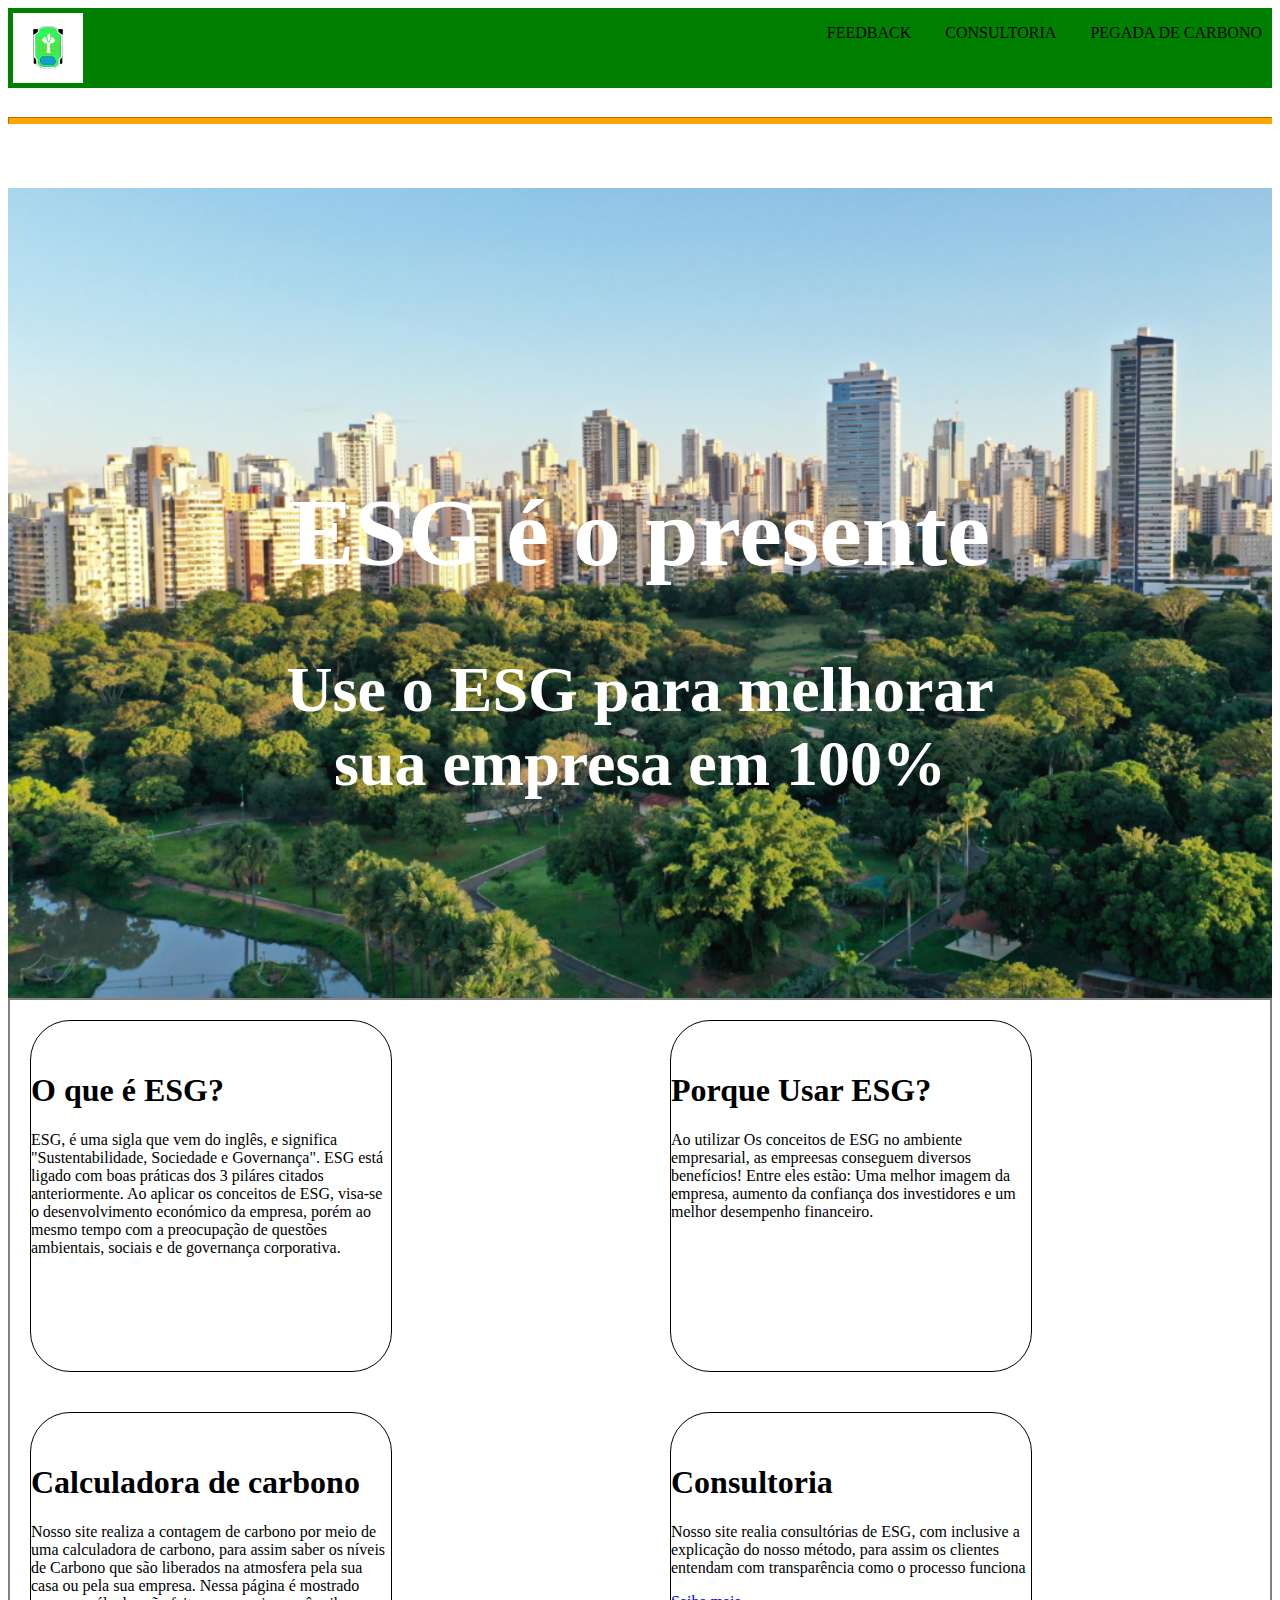
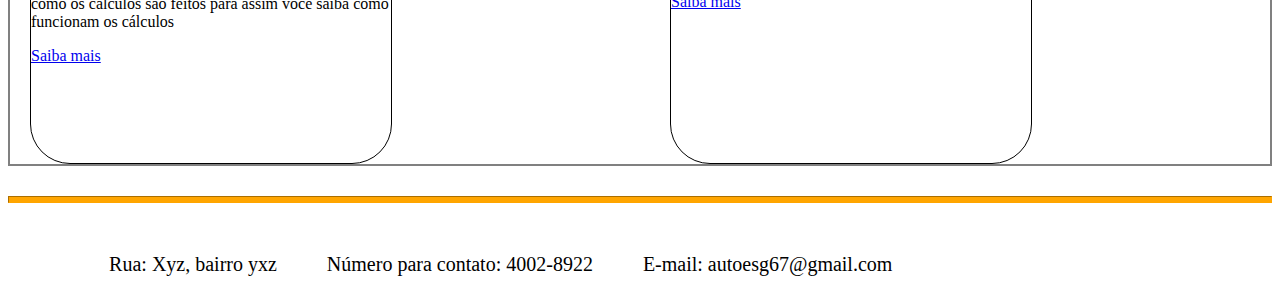
<file: index.html>
<!doctype html>
<html lang="pt-br">
    <head>
        <meta charset="UTF-8">
        <meta name="viewport" content="width=device-width, initial-scale=1.0">
        <link rel="stylesheet" href="css/style.css">
        <link rel="stylesheet" href="css/responsivo-celular.css">
         <!--Título principal da página -->
        <title> Empresa de ESG </title>
        
    </head>
    
    <body>
         <!-- Div com navbar que possui os links para as outras páginas e logo da empresa -->
        <div class="navbar">
            <nav>
                 <!--Logo da empresa -->
                <a href="#"> 
                    <img src="img/Logo.jpeg" alt="hDC Host" class="logo" />
                <ul class="navbar-items">
                                 
                    <li>
                     
                      </li>
                      
             <!--Link para página de "Feedback" -->
                      <li><a href="html/formulario.html">Feedback</a></li>
                       <li>
                         <!--Link para página de Consultoria -->
                           <a href="html/consultoria.html">Consultoria</a> 
                          </li>
                           <li>
                             <!--Link para página de "Pegada de Carbono" -->
                               <a href="html/contagem-de-carbono.html"> Pegada de Carbono</a>
                               </li>
                            </nav>
    
            </ul>
            <hr>
    
                </div>

        <!-- imagem principal do site -->
        <section class="banner-principal">
            <h1>ESG é o presente</h1>
            <p>Use o ESG para melhorar sua empresa em 100%</p>
        </section>

        
        <!-- Conteúdo Principal do site -->
        <main>
 <!--seção com a imagem de fundo do site -->
            <section class="imagem1">
<div class="cards">
 <!-- div com a página da cálculadora de carbono -->
 

  <!--Div com o significado de ESG -->
 <div class="links">
    <h1>O que é ESG?</h1>
    <p>ESG, é uma sigla que vem do inglês, e significa "Sustentabilidade, Sociedade e Governança". ESG está ligado com boas práticas dos 3 piláres citados anteriormente. Ao aplicar os conceitos de ESG, visa-se o desenvolvimento económico da empresa, porém ao mesmo tempo com a preocupação de questões ambientais, sociais e de governança corporativa.</p>
 </div>
  <!--Div com motivos para usar ESG -->
 <div class="links">
    <h1>Porque Usar ESG?</h1>

    <p>Ao utilizar Os conceitos de ESG no ambiente empresarial, as empreesas conseguem diversos benefícios! Entre eles estão: Uma melhor imagem da empresa, aumento da confiança dos investidores e um melhor desempenho financeiro.</p>
 </div>

 <!--Div com Card sobre cálculadora de carbono -->
 <div class="links">

        <h1>Calculadora de carbono</h1>
        <p>Nosso site realiza a contagem de carbono por meio de uma calculadora de carbono, para assim saber os níveis de Carbono que são liberados na atmosfera pela sua casa ou pela sua empresa. Nessa página é mostrado como os cálculos são feitos para assim você saiba como funcionam os cálculos</p>
         <!--Link para página da cálculadora de carbono-->
        <p><a class="saiba-mais" href="html/contagem-de-carbono.html">Saiba mais</a></p>
    </div>
<!-- div com card sobre Consultoria -->
<div class="links">
    <h1>Consultoria</h1>
    <P>Nosso site realia consultórias de ESG, com inclusive a explicação do nosso método, para assim os clientes entendam com transparência como o processo funciona</P>
<p><a href="html/consultoria.html">Saiba mais</a></p>
</div>
</div>
            </section>
            <!-- Fim do conteúdo principal-->
        </main>
        <hr>
   <!--Seção com localização e número de contato-->
   <section class="links">
    <!--Footer com localização e número de contato-->
                   <footer>
                       
   <div class="localizacao">
  <!--Rua onde se localiza a empresa e o número para contato-->
   <p>Rua: Xyz, bairro yxz</p>
   <p>Número para contato: 4002-8922</p>
   <p>E-mail: autoesg67@gmail.com</p>
   </div>
   <!--Fim do Footer com localização e número de contato-->
                   </footer>
                    <!--Fim da Seção com localização e número de contato-->
                </section>
      
    
</html>
</file>
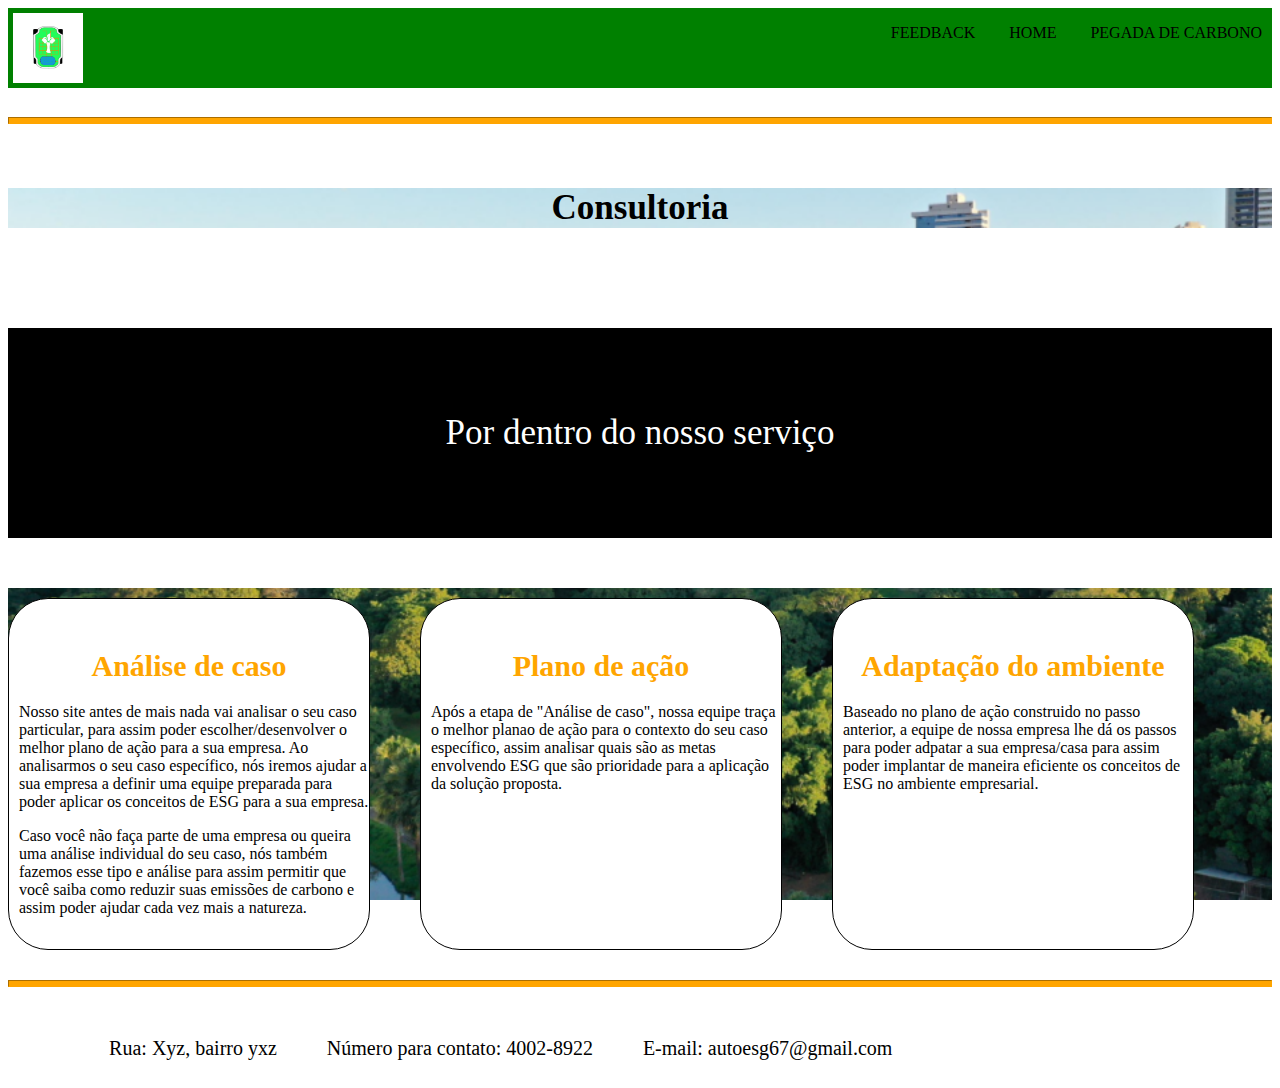
<file: html/consultoria.html>
<!DOCTYPE html>
<html lang="pt-br">
<head>
    <meta charset="UTF-8">
    <meta name="viewport" content="width=device-width, initial-scale=1.0">
    <title>Consultoria</title>
    <link rel="stylesheet" href="../css/style.css">
    <link rel="stylesheet" href="../css/responsivo-celular-consultoria.css">
</head>
<body>
    <div class="navbar">
        <nav>
            <a href="#"> 
                <img src="../img/Logo.jpeg" alt="hDC Host" class="logo" />
            <ul class="navbar-items">
                             
                <li>
                 
                  </li>
                  
        
                  <li><a href="formulario.html">Feedback</a></li>
                   <li>
                       <a href="../index.html">Home</a> 
                      </li>
                       <li>
                           <a href="contagem-de-carbono.html"> Pegada de carbono</a>
                           </li>
                        </nav>

        </ul>
        <hr>

            </div>

<section class="imagem-principal">
   
    
        
    <div class="titulo-principal">
          <!-- Título principal -->
        <h1>Consultoria</h1>

        
    </div>

</section>

  <!-- Seção com o título secundário -->
<section class="secao2">
<p>Por dentro do nosso serviço</p>
</section>
 <!-- Seção com os serviços de consultoria -->
<section class="consultoria-section">
    
     <!-- Div com os serviços -->
<div class="servicos">
<h1>Análise de caso</h1>
<p>Nosso site antes de mais nada vai analisar o seu caso particular, para assim poder escolher/desenvolver o melhor plano de ação para a sua empresa. Ao analisarmos o seu caso específico, nós iremos ajudar a sua empresa a definir uma equipe preparada para poder aplicar os conceitos de ESG para a sua empresa.</p>
<p>Caso você não faça parte de uma empresa ou queira uma análise individual do seu caso, nós também fazemos esse tipo e análise para assim permitir que você saiba como reduzir suas emissões de carbono e assim poder ajudar cada vez mais a natureza.</p>
</div>

 <!-- Div com os serviços -->
<div class="servicos">
    <h1>Plano de ação</h1>
    <p>Após a etapa de "Análise de caso", nossa equipe traça o melhor planao de ação para o contexto do seu caso específico, assim analisar quais são as metas envolvendo ESG que são prioridade para a aplicação da solução proposta.</p>
 
</div>
 <!-- Div com os serviços -->

<div class="servicos">
    <h1>Adaptação do ambiente</h1>
    <p>Baseado no plano de ação construido no passo anterior, a equipe de nossa empresa lhe dá os passos para poder adpatar a sua empresa/casa para assim poder implantar de maneira eficiente os conceitos de ESG no ambiente empresarial.  </p>
</div>
 <!-- Fim da seção com os serviços de consultoria -->
</section>

<hr>
   <!--Seção com localização e número de contato-->
   <section class="links">
    <!--Footer com localização e número de contato-->
                   <footer>
                       
   <div class="localizacao">
  <!--Rua onde se localiza a empresa e o número para contato-->
   <p>Rua: Xyz, bairro yxz</p>
   <p>Número para contato: 4002-8922</p>
   <p>E-mail: autoesg67@gmail.com</p>
   </div>
   <!--Fim do Footer com localização e número de contato-->
                   </footer>
                    <!--Fim da Seção com localização e número de contato-->
                </section>






</body>
</html>
</file>
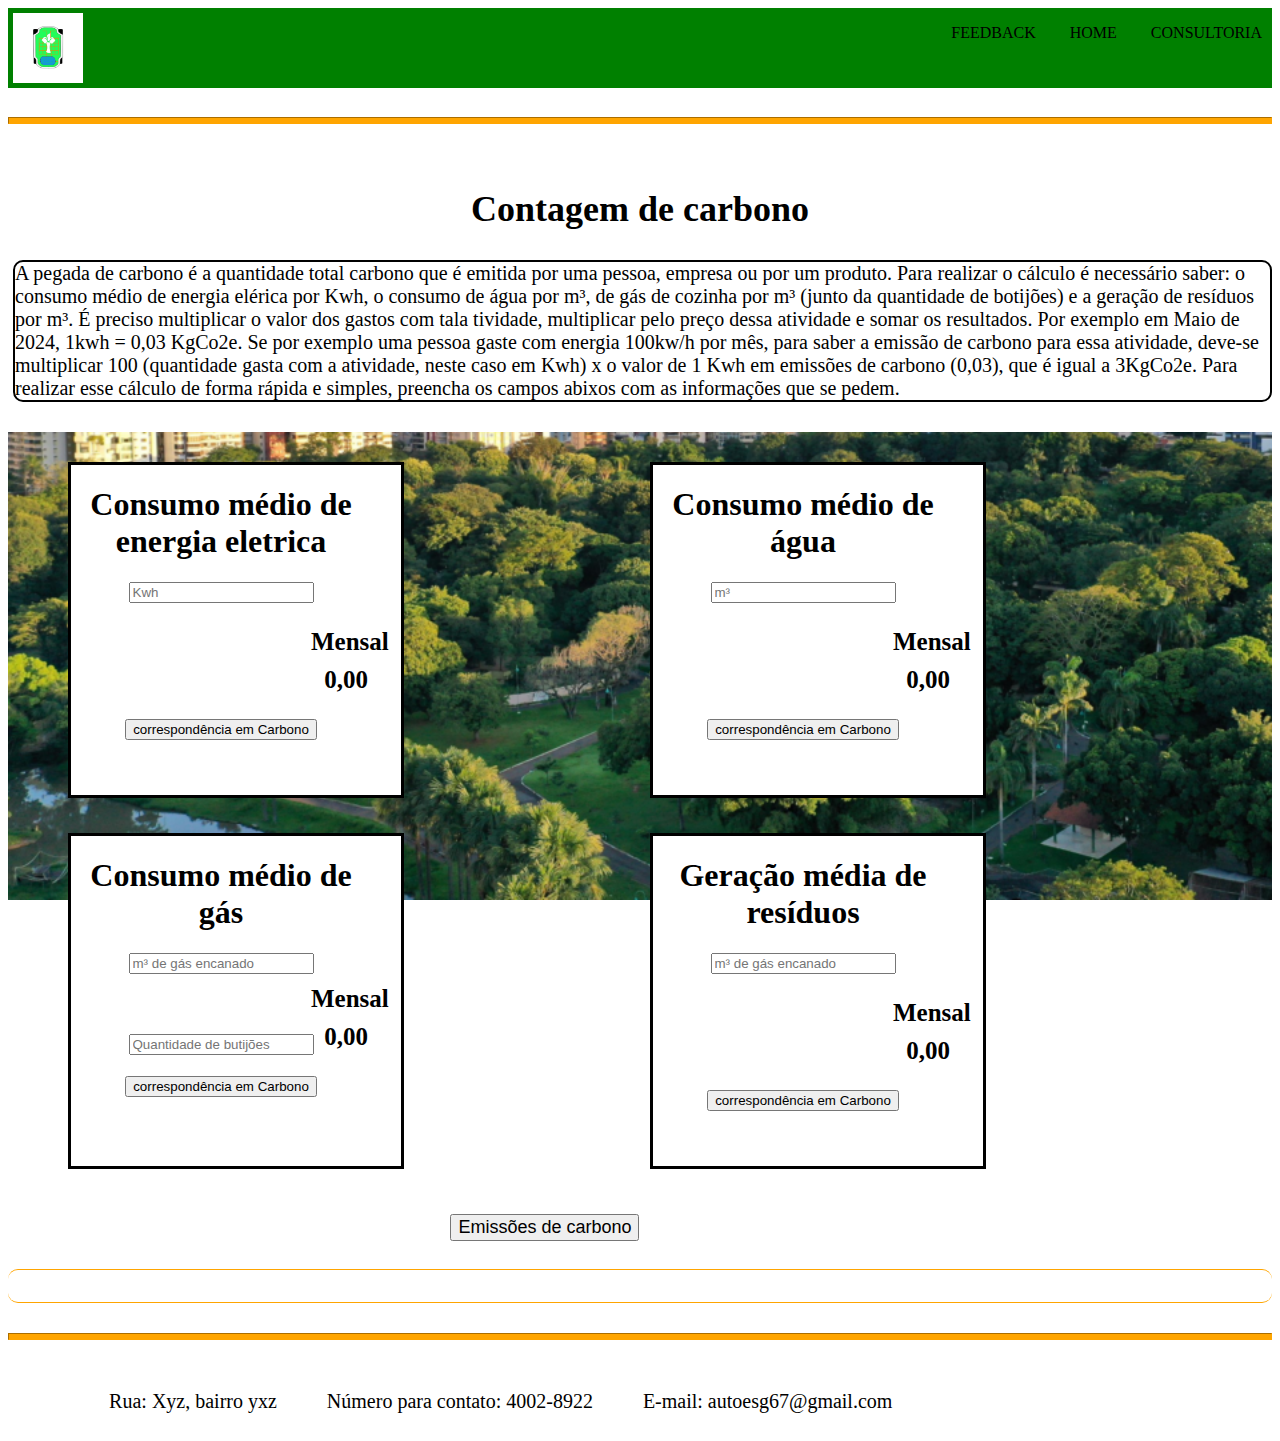
<file: html/contagem-de-carbono.html>
<!DOCTYPE html>
<html lang="pt-br">
<head>
    <meta charset="UTF-8">
    <meta name="viewport" content="width=device-width, initial-scale=1.0">
      <!--Título principal da página -->

    <title>Contagem de carbono</title>
    <script type="text/javascript" src="../js/contagem-de-carbono.js"></script>
    <link rel="stylesheet" href="../css/style.css">
    <link rel="stylesheet" href="../css/responsivo-celular-pegada-de-carbono.css">
</head>
<body>
    <div class="navbar">
        <nav>
            <a href="#"> 
                <img src="../img/Logo.jpeg" alt="hDC Host" class="logo" />
            <ul class="navbar-items">
                             
                <li>
                 
        
                  <li><a href="formulario.html">Feedback</a></li>
                   <li>
                       <a href="../index.html">Home</a> 
                      </li>
                       <li>
                           <a href="consultoria.html">Consultoria</a>
                           </li>
                        </nav>

        </ul>
        <hr>

            </div>

<div>
    <!-- Título principal do site --> 
<h1 class="titulo-principal">Contagem de carbono</h1>

</div>

<main>
    <!--Conteúdo principal do site --> 

    <!-- Explicação de como realizar o cálculo das emissões de carbono--> 
<div class="significado-do-resultado">
    A pegada de carbono é a quantidade total  carbono que é emitida por uma pessoa, empresa ou por um produto.
    Para realizar o cálculo é necessário saber: o consumo médio de energia elérica por Kwh, o consumo de água por m³, de gás de cozinha por m³ (junto da quantidade de botijões) e a geração de resíduos por m³. É preciso multiplicar o valor dos gastos com tala tividade, multiplicar pelo preço dessa atividade e somar os resultados. Por exemplo em Maio de 2024, 1kwh = 0,03 KgCo2e. Se por exemplo uma pessoa gaste com energia 100kw/h por mês, para saber a emissão de carbono para essa atividade, deve-se multiplicar 100 (quantidade gasta com a atividade, neste caso em Kwh) x o valor de 1 Kwh em emissões de carbono (0,03), que é igual a 3KgCo2e. Para realizar esse cálculo de forma rápida e simples, preencha os campos abixos com as informações que se pedem.
</div>
<!-- Seção com a imagem de fundo--> 
<section class="imagem-de-fundo">
    <!-- Div com os cards com as informações necessárias para realizar a conta das emissões de carbono --> 
<div class="cards-calculo">

<div class="energia-eletrica">
<h1>Consumo médio de energia eletrica</h1>
<!--Campo para colocar o consumo médio de energia elétrica em kwh-->

<input type="number" id="numero1" placeholder="Kwh">
<p id="gasto-mensal-energia"> Mensal</p>

<!--Mostra a correspondência do valor de energia mensal com o valor colocado-->
<p id="valor-mensal-energia">0,00</p>

<!--Botão que quando clicado mostra a corrspondência do valor colocado em "valor-mensal-energia"-->
<button onclick=" mudarvalorenergia()" id="adicionar-valor-energia">correspondência em Carbono</button>
</div>

<div class="agua">
    <h1>Consumo médio de água</h1>
    <!--Campo para colocar o consumo médio de água em m³-->

    <input type="number" id="numero2" placeholder="m³">


    <p id="gasto-mensal-agua"> Mensal</p>

    <!--Mostra a correspondência do valor de água mensal com o valor colocado-->
    <p id="valor-mensal-agua">0,00</p>
    <!--Botão que quando clicado mostra a corrspondência do valor colocado em "valor-mensal-agua"-->
    <button onclick="mudarvaloragua()" id="adicionar-valor-agua">correspondência em Carbono</button>
    </div>

    <div class="gas">
        <h1>Consumo médio de gás</h1>
        <!--Campo para colocar o consumo médio de gás em m³-->

        <input type="number" id="numero3" placeholder="m³ de gás encanado">
        
  
 <!--Campo para colocar o número de butijões usados mensalmente-->
        <input type="number" id="numero3segundo" placeholder="Quantidade de butijões">
        <p id="gasto-mensal-gas">Mensal</p>
        <!--Mostra a correspondência do valor de gás mensal com o valor colocado-->
        <p id="valor-mensal-gas">0,00</p>
        <!--Botão que quando clicado mostra a corrspondência do valor colocado em "valor-mensal-gás"-->
        <button onclick="mudarvalorgas ()" id="adicionar-valor-gas">correspondência em Carbono</button>
        
        
        </div>

        <div class="residuos">
            <h1>Geração média de resíduos</h1>
             <!--Campo para colocar o consumo médio de gás em m³-->

            <input type="number" id="numero4" placeholder="m³ de gás encanado">
            <p id="gasto-mensal-residuos">Mensal</p>
             <!--Mostra a correspondência do valor de gás mensal com o valor colocado-->
            <p id="valor-mensal-residuos">0,00</p>
             <!--Botão que quando clicado mostra a corrspondência do valor colocado em "valor-mensal-resíduos"-->
            <button onclick="mudarvalorresiduos()" id="adicionar-valor-residuos">correspondência em Carbono</button>

            </div>

</div>

     <!--Botão que quando clicado realiza a soma dos valores colocados nos campos anteriores-->
    <button class="btn-soma" onclick="calcularsoma() ">Emissões de carbono</button>
 <!--Local onde aparece o resultafo das emissões ao clicar no "btn-soma"-->
    <p id="resultado">Total:</p>
</section>
<!-- Fim do conteúdo principal do site --> 
</main>

<hr>
       <!--Seção com localização e número de contato-->
       <section class="links">
        <!--Footer com localização e número de contato-->
                       <footer>
                           
       <div class="localizacao">
      <!--Rua onde se localiza a empresa e o número para contato-->
       <p>Rua: Xyz, bairro yxz</p>
       <p>Número para contato: 4002-8922</p>
       <p>E-mail: autoesg67@gmail.com</p>
       </div>
       <!--Fim do Footer com localização e número de contato-->
                       </footer>
                        <!--Fim da Seção com localização e número de contato-->
                    </section>
</body>
</html>
</file>
<file: css/style.css>
/* Permite a compatibilidade com acentuação*/
@charset "UTF-8";


/* Configurações do header*/
header {
    position: absolute;
    top: 0;
    left: 0;
    width: 100%;
    height: 40px;
    z-index: 999;
    background-color: #86D3A050;
    backdrop-filter: blur(10px);
    -webkit-backdrop-filter: blur(10px);
    padding: 1rem;
    display: flex;
    align-items: center;
  }
  /* configurações da Navbar */
  .navbar {
      width: 100%;
      height: 80px;
      background-color: green;
      padding: 0 rem;
      margin-bottom: 100px;}
  
  /* configurações das navbar-itens */
  .navbar-itens {position: absolute;
      right: 0;
      height: 60px;
      gap: 5px;
      margin-left: 0;
      display: inline-block;
  
    
  }
  /* configurações das nav*/
      nav {
          position: relative;
        }
        /* configurações das Logo*/
        .logo {
            margin-top: 5px;
            margin-left: 5px;
          width: 70px;
          height: 70px;
        }
        /* configurações da navbar-items*/
        .navbar-items {
          position: absolute;
          right: 0;
          height: 60px;
         gap: 5px;
          margin-left: 0;
          display: inline-block;
      
         
        }
          /* configurações dos "li" da Navbar-itens */
        .navbar-items li {
          display: inline-block;
          text-transform: uppercase;
          margin-left: 20px;
        
        }
        /* configurações dos links da Navbar-itens */
        .navbar-items a {
          color: black;
          text-decoration: none;
          transition: 0.5s;
          margin-right: 10px;
        
        }
        /* configurações dos links da Navbar-itens quando o mouse é passado em cima deles */
        .navbar-items a:hover {
          color: #ccc;
        }
/* Configurações do banner Principal */
.banner-principal {
    background-image: url("../img/cidade_verde01.png");
    background-size: cover;
    background-repeat: no-repeat;
    height: 40vh;
position: relative;
    padding: 25vh;
    
}
/* configurações do "h1" e "p" do banner principal  */
.banner-principal h1, .banner-principal p{
    text-align: center;
    font-weight: bold;
  
    
}
/* configurações do "h1" do banner principal */
.banner-principal h1 {
    font-size: 6em;
    color: white;

}
/* configurações do "p" do banner principal */
.banner-principal p {
    font-size: 4em;
    color: white;
    margin-bottom: 50px;
}

/* Configurações da imagem principal */

.imagem1 {
    background-image: url("../img/cidade_vede1.jpeg");
    background-size: cover;
    background-repeat: no-repeat;
    background-attachment: fixed;
    height: fit-content;
}
    
/* Configurações dos cards com links para outras páginas */
    .cards {
        display: grid;
        grid-template-columns: 1fr 1fr;
        grid-template-rows: 1fr 1fr;
        grid-gap: 20px;
           justify-content: center;
           align-items: center;
        font-size: 16px;
        border: 2px solid gray;
      
    }
    /* Configurações do "significado de ESG" */
    .cards .links {
        border: 1px solid black;
        border-radius: 40px;
        margin-top: 20px;
        background-color: white;
        width: 360px;
    padding-top: 30px;
    height: 320px;
    margin-left: 20px;
    }
    /* Configurações do "hr" */
    hr 
    {
        margin-top: 30px;
        margin-bottom: 30px;
            height: 5px;
            border-color: orange;
            background-color: orange;
           }
         
           /* Configurações da localização e informações de contato */
           .localizacao {
            display: flex;
            flex-direction: row;
            flex-wrap: nowrap;
            gap: 50px;
         margin-left: 8%;
           }
               /* Configurações do parágrafos da localização e informações de contato */
           .localizacao p {
            font-size: 20px;
              
           }
           
/* Feedback*/

             /* configurações do título principal */
.t1 {
  text-align: center;
  font-size: 35px;
  margin-top: 30px;

}
/* configurações da primeira pergunta */
.p1 {
  margin-left: 25px;
 text-align: center;
 font-size: 20px;
 font-style: normal;
}

/* configurações da seguunda pergunta */
.p2 {
  margin-left: 25px;
  text-align: center;
  margin-top: 35px;
  font-style: normal;
}
/* configurações da terceira pergunta */
.p3 {
  margin-left: 25px;
  text-align: center;
  margin-top: 20px;
  font-size: 20px;
  font-weight: normal;
}
/* configurações da quarta pergunta */
.p4 {
  margin-left: 25px;
  text-align: center;
  font-size: 20px;

}
/* div com o botão para enviar as informações respondidas no questionário*/
.enviar {
  text-align: center;
 
}
/* Botão para enviar as informações respondidadas no questionário*/
.enviar button {
  width: 100px;
  height: 30px;

}

/*Cálculo de carbono */
.titulo-principal {
  text-align: center;
  font-size: 36px;
  margin-top: 20px;
  margin-bottom: 30px;
}

/* Explicação do cálculo de contagem de carbono*/

.significado-do-resultado {
border: 2px solid black;
border-radius: 10px;
border-width: 2px;
width: auto;
height: auto;
margin-bottom: 30px;
margin-top: 30px;
margin-left: 5px;
font-size: 20px;
background-color: white;

}

/* div com os cards para realizar os cálculos das emissões de carbono*/
.cards-calculo {

display: grid;
grid-template-columns: 1fr 1fr;
grid-template-rows: 1fr 1fr;
grid-gap: 20px;
justify-content: center;
align-items: center;
text-align: center;
}
/* Configurações do parágrafo dentro do card-energia-elétrica*/
.energia-eletria p {
font-size: 20px;
font-weight: bold;
}
/* Configurações do campo onde deve-de colocar o gasto mensal de energia-elétrica */

#numero1 {
width: auto;
height: auto;
}
/* Configurações do campo "gasto-mensal-energia" */
#gasto-mensal-energia{
padding-left: 190px;
font-size: 25px;
font-weight: bold;
margin-bottom: 110px;
margin-left: 50px;


}
/* Configurações do card de energia elétrica */

.energia-eletrica {

padding-bottom: 30px;
border: 3px solid black;
padding-right: 30px;
width: 300px;
height: 300px;
background-color: white;
margin-top: 30px;
margin-left: 60px;
}

/* Configurações do gasto de energia elétrica */

#valor-mensal-energia{
margin-left: 250px;
font-size: 25px;
font-weight: bold;
margin-top: -170px;
margin-top: -100px;
}

/* Configurações do botão para adicionar valore da energia-elétrica*/
#adicionar-valor-energia {
width: auto;
height: auto;
}


/* Configurações do parágrafo dentro do card-água*/
.agua p {
font-size: 20px;
font-weight: bold;
}

/* Configurações do campo onde deve-de colocar o gasto mensal de água */
#numero2 {
width: auto;
height: auto;
}
/* Configurações do gasto mensal de água */
#gasto-mensal-agua{
padding-left: 190px;
font-size: 25px;
font-weight: bold;
margin-bottom: 110px;
margin-left: 50px;
}

/* Configurações do card de água */
.agua {
margin-top: 30px;
padding-bottom: 30px;
border: 3px solid black;
padding-right: 30px;
width: 300px;
height: 300px;

background-color: white;
}
/* Configurações do valor mensal de água */
#valor-mensal-agua{
margin-left: 250px;
font-size: 25px;
font-weight: bold;
margin-top: -170px;
margin-top: -100px;
}
/* Configurações do botão para adicionar valor da água*/
#adicionar-valor-agua {
width: auto;
height: auto;
}

/* Configurações do botão para adicionar valor da água*/
#adicionar-valor-gas {
width: auto;
height: auto;
}

/* Configurações do parágrafo dentro do card-gás*/
.gas p {
font-size: 20px;
font-weight: bold;
}
/* Configurações do campo onde deve-de colocar o gasto mensal de gás*/
#numero3 {
width: auto;
height: auto;
}
/* Configurações do campo onde deve-de colocar o número de butijões de gás usados por mês*/
.gas #numero3segundo{
width: auto;
height: auto;
margin-top: 60px;
}
/* Configurações do botão para adicionar valor do gás */
#gasto-mensal-gas{
padding-left: 190px;
font-size: 25px;
font-weight: bold;
padding-bottom: 150px;
margin-top: -70px;
margin-left: 50px;

}

/* Configurações do card de gás */
.gas {

padding-bottom: 30px;
border: 3px solid black;
padding-right: 30px;
width: 300px;
height: 300px;
margin-left: 60px;
padding-bottom: -36px;
background-color: white;
}
/* Configurações do valor mensal de gás */
#valor-mensal-gas{
margin-left: 250px;
font-size: 25px;
font-weight: bold;
margin-top: -170px;
margin-top: -165px;
}

.residuos {

padding-bottom: 30px;
border: 3px solid black;
padding-right: 30px;
width: 300px;
height: 300px;
background-color: white;

}
#valor-mensal-residuos{
margin-left: 250px;
font-size: 25px;
font-weight: bold;
margin-top: -170px;
margin-top: -100px;
}
.residuos p {
font-size: 20px;
font-weight: bold;
}
#numero4 {
width: auto;
height: auto;
}
#gasto-mensal-residuos{
padding-left: 190px;
font-size: 25px;
font-weight: bold;
margin-bottom: 110px;
margin-left: 50px;
}
#adicionar-valor-residuos {
width: auto;
height: auto;
}


/* Seção com a imagem de fundo*/
.imagem-de-fundo {
background-image: url(../img/cidade_verde01.png);
background-size: cover;
background-repeat: no-repeat;
background-attachment: fixed;
height: fit-content;
}


/* botão para realizar o cálculo das emissões */
.btn-soma {
margin-left: 35%;
margin-top: 30px;
width: fit-content;
height: fit-content;
font-size: 18px;
}
/* Configurações de onde o resultado da conta é mostrado */
#resultado {
border-radius: 10px;
border-width: 2px;

border: 1px solid orange;
text-align: center;
font-size: 28px;
font-weight: bold;
color: white;
border-left: 2px;
border-right: 2px;}


/* Configurações da página de cosultoria */

 /* Seção com configurações da imagem principal*/
 .imagem-principal {
  background-image:url(../img/cidade_verde01.png) ;
  background-size: cover;
background-repeat: no-repeat;
background-attachment: fixed;
height: fit-content;
}
/* Configurações do titulo principal e do parágrafo dentro da seção "imagem-principal"  */
.imagem-principal h1, .imagem-principal p{
  text-align: center;
  font-weight: bold;
}
/* Configurações do título principal dentro da div "titulo-principal" */
.titulo-principal h1 {
font-size: 35px;
color: black;
}

/*Configurações da seção com o título secunário */
.secao2 {
margin-top: 100px;
background-color: black;
padding-top: 50px;
padding-bottom: 50px;
margin-bottom: 50px;
}
/*Configurações do título secunário */
.secao2 p {
text-align: center;
font-size: 35px;
color: white;


}
/* Seção com a explicação de como funciona a consultoria */
.consultoria-section {
background-image: url(../img/cidade_verde01.png);
background-size: cover;
background-repeat: no-repeat;
background-attachment: fixed;
display: flex;
flex-wrap: wrap;
flex-direction: row;
align-items: center;
align-content: center;
gap: 50px;
}

/* Configurações do parágrafo dentro da seção: "consultoria-section" */
.consultoria-section p {
margin-left: 10px;
}
/* Configurações dos títulos dentro da seção: "consultoria-section" */
.consultoria-section h1 {
text-align: center;
font-size: 30px;
color:orange;
}
/* Configurações dos cards com as etapas da consultoria dentro da seção: "consultoria-section" */
.consultoria-section .servicos  {
border: 1px solid black;
border-radius: 40px;
margin-top: 10px;
background-color: white;
width: 360px;
padding-top: 30px;
height: 320px;

}
</file>
<file: css/responsivo-celular.css>
@media (max-width: 800px) {
    .cards {
      grid-template-columns: 1fr;
      display: grid;
  
     align-items: center;
     justify-items: center;
    }
    .navbar li {
     margin-left: 10%;
     font-size: 90%;
    }
    .banner-principal {
      font-size: 38%;
      max-height: min-content;
     
    }
    .localizacao p {
      font-size: 90%;

    }
}
</file>
<file: css/responsivo-celular-consultoria.css>
@media (max-width:800px) {

.navbar li {
    margin-left: 10%;
   }
.consultoria-section {
    grid-template-columns: 1fr;
    display: grid;

   align-items: center;
   justify-items: center;

}
.localizacao p {
    font-size: 90%;
  }
}
</file>
<file: css/responsivo-celular-pegada-de-carbono.css>
@media (max-width:800px) {
    .significado-do-resultado {
        max-width: 500px;
        font-size: 1.25em;
margin-right: 10%;
margin-left: 10%;
    }
    .imagem-defundo {
        max-width: fit-content;
        max-height: fit-content;
    }
   .cards-calculo {
    grid-template-columns: 1fr;
    display: grid;

   align-items: center;
   justify-items: center;
   
   }
   .cards-calculo .energia-eletrica {
    margin-inline: auto;
   }
   .cards-calculo .agua {
    margin-inline: auto;
   }
   .cards-calculo .gas{
    margin-inline: auto;
   }

   .cards-calculo .residuos {
    margin-inline: auto;
   }
.btn-soma {
    margin-left: 25%;
    max-width:fit-content ;
}
.localizacao p {
    font-size: 90%;
  }
}
</file>
